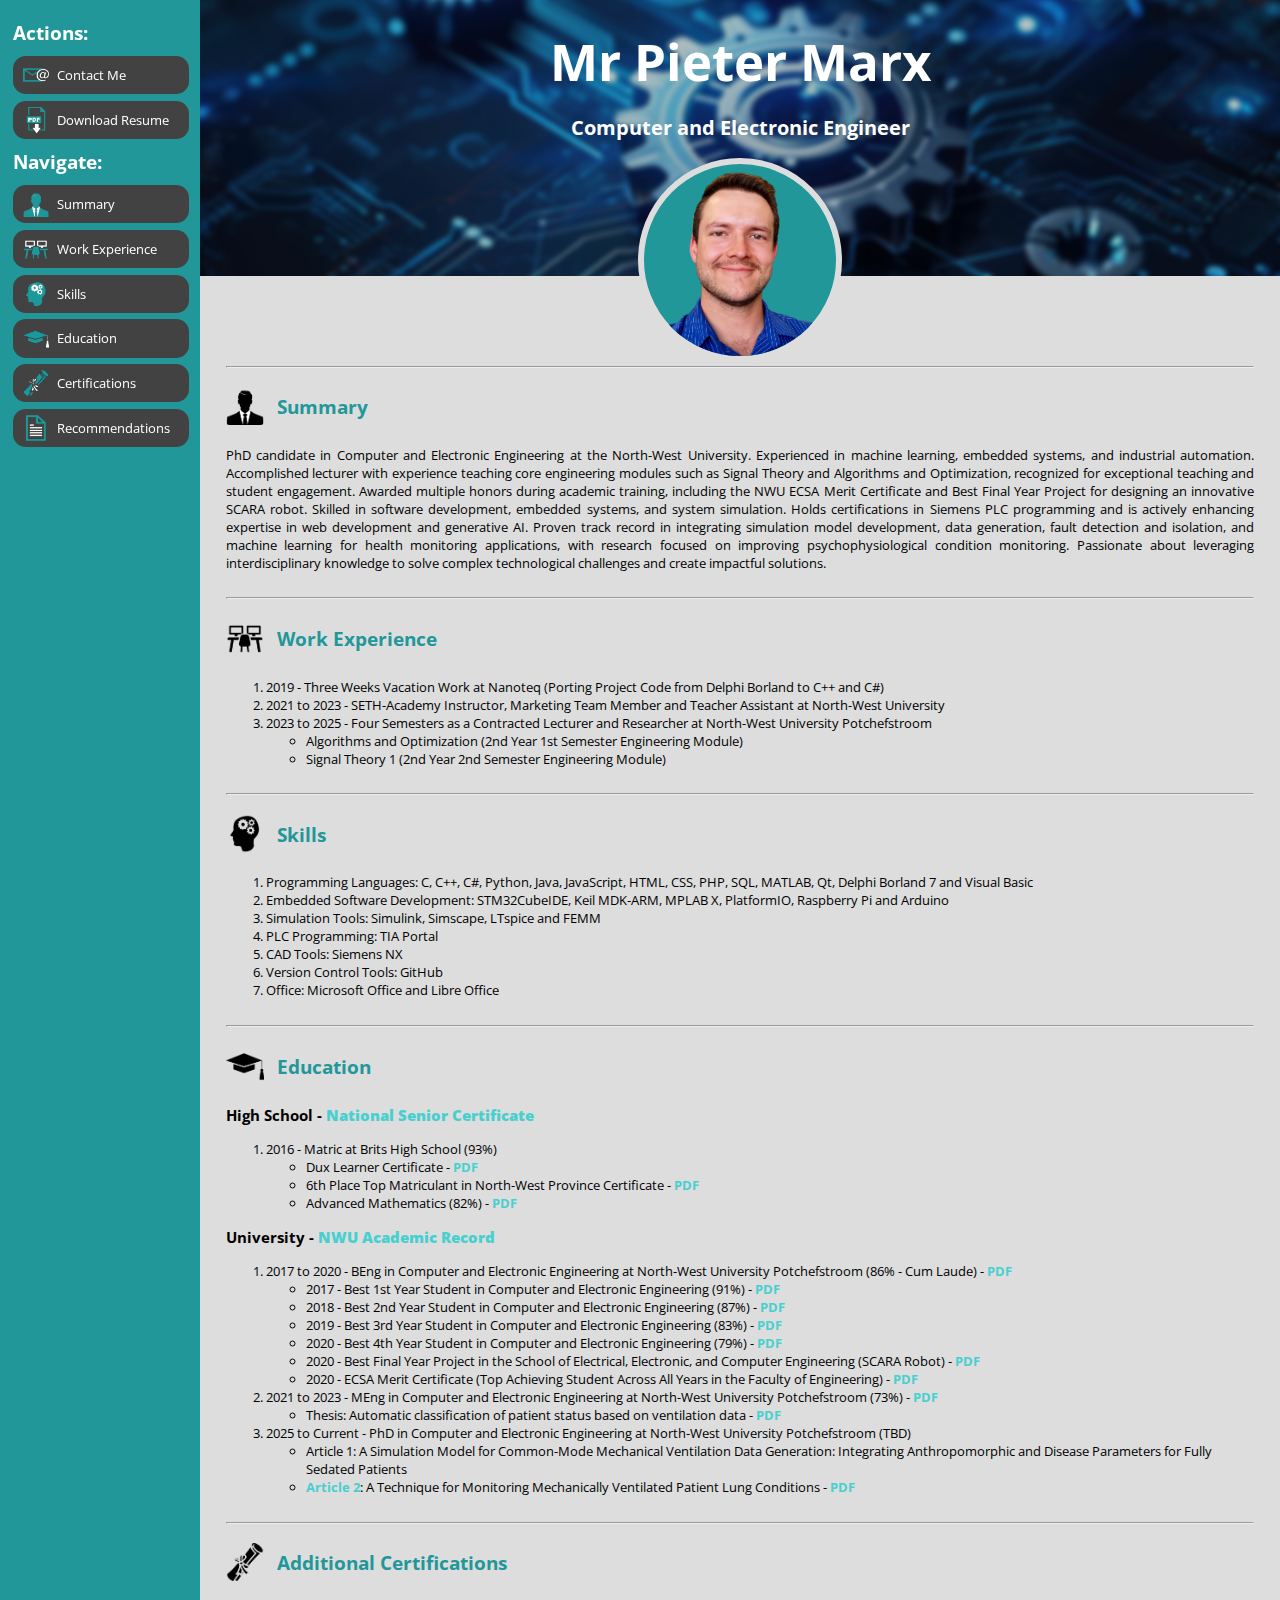
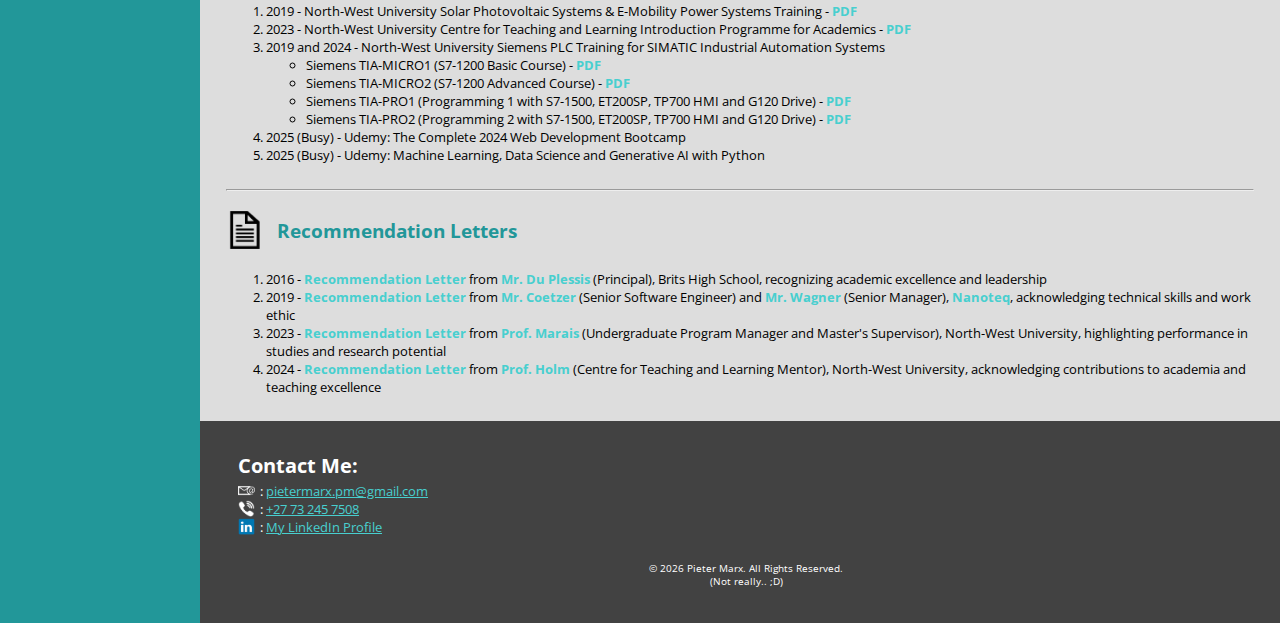
<file: index.html>
<!DOCTYPE html>
<html lang="en">
  <head>
    <meta charset="UTF-8" />
    <meta name="viewport" content="width=device-width, initial-scale=1.0" />
    <title>Pieter Marx Resume</title>

    <link
      href="https://fonts.googleapis.com/css2?family=Roboto:wght@400;700&display=swap"
      rel="stylesheet"
    />

    <link
      href="https://fonts.googleapis.com/css2?family=Open+Sans:wght@400;600;700&display=swap"
      rel="stylesheet"
    />

    <link
      rel="stylesheet"
      href="https://TheRealPieterMarx.github.io/Pieter-Marx-Resume/src/styles/styles.css"
    />
  </head>
  <body>
    <div class="container">
      <nav class="nav-bar">
        <div class="nav">
          <h2>Actions:</h2>
          <a
            href="#contact"
            class="flex-link"
            aria-label="Navigate to Contact Section"
          >
            <img
              class="icon-small"
              src="https://TheRealPieterMarx.github.io/Pieter-Marx-Resume/assets/images/email-color.png"
              alt="Contact Me Icon"
            />
            <span>Contact Me</span></a
          >

          <a
            id="download"
            href="javascript:void(0)"
            class="flex-link"
            aria-label="Download Resume"
          >
            <img
              class="icon-small"
              src="https://TheRealPieterMarx.github.io/Pieter-Marx-Resume/assets/images/pdf-color.png"
              alt="Download Resume Icon"
            />
            <span>Download Resume</span>
          </a>
          <h2>Navigate:</h2>
          <a href="#section-summary" aria-label="Navigate to Summary Section">
            <img
              class="icon-small"
              src="https://TheRealPieterMarx.github.io/Pieter-Marx-Resume/assets/images/profile-color.png"
              alt="Summary Icon"
            />
            <span>Summary</span></a
          >
          <a
            href="#section-experience"
            aria-label="Navigate to Work Experience Section"
          >
            <img
              class="icon-small"
              src="https://TheRealPieterMarx.github.io/Pieter-Marx-Resume/assets/images/work-color.png"
              alt="Work Experience Icon"
            />
            <span>Work Experience</span></a
          >
          <a href="#section-skills" aria-label="Navigate to Skills Section">
            <img
              class="icon-small"
              src="https://TheRealPieterMarx.github.io/Pieter-Marx-Resume/assets/images/skills-color.png"
              alt="Skills Icon"
            />
            <span>Skills</span></a
          >        
          <a
            href="#section-education"
            aria-label="Navigate to Education Section"
          >
            <img
              class="icon-small"
              src="https://TheRealPieterMarx.github.io/Pieter-Marx-Resume/assets/images/education-color.png"
              alt="Education Icon"
            />
            <span>Education</span></a
          >
          <a
            href="#section-certificates"
            aria-label="Navigate to Certificates Section"
          >
            <img
              class="icon-small"
              src="https://TheRealPieterMarx.github.io/Pieter-Marx-Resume/assets/images/certificate-color.png"
              alt="Certificates Icon"
            />
            <span>Certifications</span></a
          >
          <a
            href="#section-recommendations"
            class="flex-link"
            aria-label="Navigate to Recommendations Section"
          >
            <img
              class="icon-small"
              src="https://TheRealPieterMarx.github.io/Pieter-Marx-Resume/assets/images/letter-color.png"
              alt="Recommendations Icon"
            />
            <span>Recommendations</span></a
          >
        </div>
      </nav>
      <main class="content">
        <header class="header">
          <h1>Mr Pieter Marx</h1>
          <h2 class="profession">Computer and Electronic Engineer</h2>

          <a
            href="https://TheRealPieterMarx.github.io/Pieter-Marx-Resume/assets/images/marx_alpha_crop.png"
            target="_blank"
          >
            <img
              class="portrait"
              src="https://TheRealPieterMarx.github.io/Pieter-Marx-Resume/assets/images/marx_alpha_crop.png"
              alt="Pieter Marx Profile Photo"
            />
          </a>

          <div id="contact-print">
            <h2>Contact Me:</h2>
            <ul>
              <li>
                <img
                  class="icon-very-small"
                  src="https://TheRealPieterMarx.github.io/Pieter-Marx-Resume/assets/images/email-white.png"
                  alt="Email Icon"
                />
                :
                <a href="mailto:pietermarx.pm@gmail.com"
                  >pietermarx.pm@gmail.com</a
                >
              </li>
              <li>
                <img
                  class="icon-very-small"
                  src="https://TheRealPieterMarx.github.io/Pieter-Marx-Resume/assets/images/phone-white.png"
                  alt="Phone Icon"
                />
                : <a href="tel:+27732457508">+27 73 245 7508</a>
              </li>
              <li>
                <img
                  class="icon-very-small"
                  src="https://TheRealPieterMarx.github.io/Pieter-Marx-Resume/assets/images/linkedin.png"
                  alt="LinkedIn Icon"
                />
                :
                <a
                  href="https://www.linkedin.com/in/pieter-marx-3a6214151/"
                  target="_blank"
                  >My LinkedIn Profile</a
                >
              </li>
              <li>
                <img
                  class="icon-very-small"
                  src="https://TheRealPieterMarx.github.io/Pieter-Marx-Resume/assets/images/web-white.png"
                  alt="Web Icon"
                />
                :
                <a
                  href="https://therealpietermarx.github.io/Pieter-Marx-Resume/"
                  target="_blank"
                  >My Online Resume</a
                >
              </li>
            </ul>
          </div>
        </header>

        <!-- Summary Section -->
        <section id="section-summary">
          <hr />
          <img
            class="icon"
            src="https://TheRealPieterMarx.github.io/Pieter-Marx-Resume/assets/images/profile.png"
            alt="Summary Icon"
          />

          <h2>Summary</h2>
          <p>
            PhD candidate in Computer and Electronic Engineering at the
            North-West University. Experienced in machine learning, embedded
            systems, and industrial automation. Accomplished lecturer with
            experience teaching core engineering modules such as Signal Theory
            and Algorithms and Optimization, recognized for exceptional teaching
            and student engagement. Awarded multiple honors during academic
            training, including the NWU ECSA Merit Certificate and Best Final
            Year Project for designing an innovative SCARA robot. Skilled in
            software development, embedded systems, and system simulation. Holds
            certifications in Siemens PLC programming and is actively enhancing
            expertise in web development and generative AI. Proven track record
            in integrating simulation model development, data generation, fault
            detection and isolation, and machine learning for health monitoring
            applications, with research focused on improving psychophysiological
            condition monitoring. Passionate about leveraging interdisciplinary
            knowledge to solve complex technological challenges and create
            impactful solutions.
          </p>
        </section>

        <!-- Work Experience Section -->
        <section id="section-experience">
          <hr />
          <img
            class="icon"
            src="https://TheRealPieterMarx.github.io/Pieter-Marx-Resume/assets/images/work.png"
            alt="Work Icon"
          />
          <h2>Work Experience</h2>
          <ol>
            <li>
              2019 - Three Weeks Vacation Work at Nanoteq (Porting Project Code
              from Delphi Borland to C++ and C#)
            </li>
            <li>
              2021 to 2023 - SETH-Academy Instructor, Marketing Team Member and
              Teacher Assistant at North-West University
            </li>
            <li>
              2023 to 2025 - Four Semesters as a Contracted Lecturer and
              Researcher at North-West University Potchefstroom
              <ul>
                <li>
                  Algorithms and Optimization (2nd Year 1st Semester Engineering
                  Module)
                </li>
                <li>
                  Signal Theory 1 (2nd Year 2nd Semester Engineering Module)
                </li>
              </ul>
            </li>
          </ol>
        </section>

<!-- Skills Section -->
        <section id="section-skills">
          <hr />
          <img
            class="icon"
            src="https://TheRealPieterMarx.github.io/Pieter-Marx-Resume/assets/images/skills.png"
            alt="Skills Icon"
          />
          <h2>Skills</h2>
          <ol class="skills-list">
            <li>
              Programming Languages: C, C++, C#, Python, Java, JavaScript, HTML,
              CSS, PHP, SQL, MATLAB, Qt, Delphi Borland 7 and Visual Basic
            </li>
            <li>
              Embedded Software Development: STM32CubeIDE, Keil MDK-ARM, MPLAB
              X, PlatformIO, Raspberry Pi and Arduino
            </li>
            <li>Simulation Tools: Simulink, Simscape, LTspice and FEMM</li>
            <!-- <li>Web Development: To Be Added</li>-->
            <li>PLC Programming: TIA Portal</li>
            <li>CAD Tools: Siemens NX</li>
            <li>Version Control Tools: GitHub</li>
            <li>Office: Microsoft Office and Libre Office</li>
          </ol>
        </section>

        <!-- Education Section -->
        <section id="section-education">
          <hr />
          <img
            class="icon"
            src="https://TheRealPieterMarx.github.io/Pieter-Marx-Resume/assets/images/education.png"
            alt="Education Icon"
          />
          <h2>Education</h2>
          <h3>High School -
            <a
              href="https://TheRealPieterMarx.github.io/Pieter-Marx-Resume/assets/docs/NSC.pdf"
              target="_blank"
              >National Senior Certificate</a
            >
          </h3>
          <ol>
            <li>
              2016 - Matric at Brits High School (93%)
              <ul>
                <li>
                  Dux Learner Certificate -
                  <a
                    href="https://TheRealPieterMarx.github.io/Pieter-Marx-Resume/assets/docs/Dux.pdf"
                    target="_blank"
                    >PDF</a
                  >
                </li>
                <li>
                  6th Place Top Matriculant in North-West Province Certificate -
                  <a
                    href="https://TheRealPieterMarx.github.io/Pieter-Marx-Resume/assets/docs/6th_Province.pdf"
                    target="_blank"
                    >PDF</a
                  >
                </li>
                <li>
                  Advanced Mathematics (82%) -
                  <a
                    href="https://TheRealPieterMarx.github.io/Pieter-Marx-Resume/assets/docs/Maths.pdf"
                    target="_blank"
                    >PDF</a
                  >
                </li>
              </ul>
            </li>
          </ol>
          <h3>
            University -
            <a
              href="https://TheRealPieterMarx.github.io/Pieter-Marx-Resume/assets/docs/NWU Academic Record.pdf"
              target="_blank"
              >NWU Academic Record</a
            >
          </h3>
          <ol>
            <li>
              2017 to 2020 - BEng in Computer and Electronic Engineering at
              North-West University Potchefstroom (86% - Cum Laude) -
              <a
                href="https://TheRealPieterMarx.github.io/Pieter-Marx-Resume/assets/docs/BEng.pdf"
                target="_blank"
                >PDF</a
              >
              <ul>
                <li>
                  2017 - Best 1st Year Student in Computer and Electronic
                  Engineering (91%) -
                  <a
                    href="https://TheRealPieterMarx.github.io/Pieter-Marx-Resume/assets/docs/Best_Student_2017.pdf"
                    target="_blank"
                    >PDF</a
                  >
                </li>
                <li>
                  2018 - Best 2nd Year Student in Computer and Electronic
                  Engineering (87%) -
                  <a
                    href="https://TheRealPieterMarx.github.io/Pieter-Marx-Resume/assets/docs/Best_Student_2018.pdf"
                    target="_blank"
                    >PDF</a
                  >
                </li>
                <li>
                  2019 - Best 3rd Year Student in Computer and Electronic
                  Engineering (83%) -
                  <a
                    href="https://TheRealPieterMarx.github.io/Pieter-Marx-Resume/assets/docs/Best_Student_2019.pdf"
                    target="_blank"
                    >PDF</a
                  >
                </li>
                <li>
                  2020 - Best 4th Year Student in Computer and Electronic
                  Engineering (79%) -
                  <a
                    href="https://TheRealPieterMarx.github.io/Pieter-Marx-Resume/assets/docs/Best_Student_2020.pdf"
                    target="_blank"
                    >PDF</a
                  >
                </li>
                <li>
                  2020 - Best Final Year Project in the School of Electrical,
                  Electronic, and Computer Engineering (SCARA Robot) -
                  <a
                    href="https://TheRealPieterMarx.github.io/Pieter-Marx-Resume/assets/docs/SCARA_Robot.pdf"
                    target="_blank"
                    >PDF</a
                  >
                </li>
                <li>
                  2020 - ECSA Merit Certificate (Top Achieving Student Across
                  All Years in the Faculty of Engineering) -
                  <a
                    href="https://TheRealPieterMarx.github.io/Pieter-Marx-Resume/assets/docs/ECSA.pdf"
                    target="_blank"
                    >PDF</a
                  >
                </li>
              </ul>
            </li>
            <li>
              2021 to 2023 - MEng in Computer and Electronic Engineering at
              North-West University Potchefstroom (73%) -
              <a
                href="https://TheRealPieterMarx.github.io/Pieter-Marx-Resume/assets/docs/MEng.pdf"
                target="_blank"
                >PDF</a
              >
              <ul>
                <li>
                  Thesis: Automatic classification of patient status based on
                  ventilation data -
                  <a
                    href="https://TheRealPieterMarx.github.io/Pieter-Marx-Resume/assets/docs/MEng_Thesis.pdf"
                    target="_blank"
                    >PDF</a
                  >
                </li>
              </ul>
            </li>
            <li>
              2025 to Current - PhD in Computer and Electronic Engineering at
              North-West University Potchefstroom (TBD)
              <ul>
                <li>
                  Article 1: A Simulation Model for Common-Mode Mechanical
                  Ventilation Data Generation: Integrating Anthropomorphic and
                  Disease Parameters for Fully Sedated Patients
                </li>
                <li>
                  <a
                    href="https://pubmed.ncbi.nlm.nih.gov/39682525/"
                    target="_blank"
                    >Article 2</a
                  >: A Technique for Monitoring Mechanically Ventilated Patient
                  Lung Conditions -
                  <a
                    href="https://TheRealPieterMarx.github.io/Pieter-Marx-Resume/assets/docs/Article2.pdf"
                    target="_blank"
                    >PDF</a
                  >
                </li>
              </ul>
            </li>
          </ol>
        </section>

        <!-- Extra Certifications Section -->
        <section id="section-certificates">
          <hr />
          <img
            class="icon"
            src="https://TheRealPieterMarx.github.io/Pieter-Marx-Resume/assets/images/certificate.png"
            alt="Certificates Icon"
          />
          <h2>Additional Certifications</h2>
          <ol>
            <li>
              2019 - North-West University Solar Photovoltaic Systems &
              E-Mobility Power Systems Training -
              <a
                href="https://TheRealPieterMarx.github.io/Pieter-Marx-Resume/assets/docs/Solar.pdf"
                target="_blank"
                >PDF</a
              >
            </li>
            <li>
              2023 - North-West University Centre for Teaching and Learning
              Introduction Programme for Academics -
              <a
                href="https://TheRealPieterMarx.github.io/Pieter-Marx-Resume/assets/docs/T&L.pdf"
                target="_blank"
                >PDF</a
              >
            </li>
            <li>
              2019 and 2024 - North-West University Siemens PLC Training for
              SIMATIC Industrial Automation Systems
              <ul>
                <li>
                  Siemens TIA-MICRO1 (S7-1200 Basic Course) -
                  <a
                    href="https://TheRealPieterMarx.github.io/Pieter-Marx-Resume/assets/docs/SIEMENS_TIA_MICRO1.pdf"
                    target="_blank"
                    >PDF</a
                  >
                </li>
                <li>
                  Siemens TIA-MICRO2 (S7-1200 Advanced Course) -
                  <a
                    href="https://TheRealPieterMarx.github.io/Pieter-Marx-Resume/assets/docs/SIEMENS_TIA_MICRO2.pdf"
                    target="_blank"
                    >PDF</a
                  >
                </li>
                <li>
                  Siemens TIA-PRO1 (Programming 1 with S7-1500, ET200SP, TP700
                  HMI and G120 Drive) -
                  <a
                    href="https://TheRealPieterMarx.github.io/Pieter-Marx-Resume/assets/docs/SIEMENS_TIA_PRO1.pdf"
                    target="_blank"
                    >PDF</a
                  >
                </li>
                <li>
                  Siemens TIA-PRO2 (Programming 2 with S7-1500, ET200SP, TP700
                  HMI and G120 Drive) -
                  <a
                    href="https://TheRealPieterMarx.github.io/Pieter-Marx-Resume/assets/docs/SIEMENS_TIA_PRO2.pdf"
                    target="_blank"
                    >PDF</a
                  >
                </li>
              </ul>
            </li>
            <li>
              2025 (Busy) - Udemy: The Complete 2024 Web Development Bootcamp
            </li>
            <li>
              2025 (Busy) - Udemy: Machine Learning, Data Science and Generative
              AI with Python
            </li>
          </ol>
        </section>

        <!-- Recommendation Letters Section -->
        <section id="section-recommendations">
          <hr />
          <img
            class="icon"
            src="https://TheRealPieterMarx.github.io/Pieter-Marx-Resume/assets/images/letter.png"
            alt="Recommendations Icon"
          />
          <h2>Recommendation Letters</h2>
          <ol>
            <li>
              2016 -
              <a
                href="https://TheRealPieterMarx.github.io/Pieter-Marx-Resume/assets/docs/Recommendation_Letter_1.pdf"
                target="_blank"
                >Recommendation Letter</a
              >
              from
              <a
                href="https://www.facebook.com/hardus.duplessis.3"
                target="_blank"
                >Mr. Du Plessis</a
              >
              (Principal), Brits High School, recognizing academic excellence
              and leadership
            </li>
            <li>
              2019 -
              <a
                href="https://TheRealPieterMarx.github.io/Pieter-Marx-Resume/assets/docs/Recommendation_Letter_2.pdf"
                target="_blank"
                >Recommendation Letter</a
              >
              from
              <a
                href="https://www.linkedin.com/in/jaco-coetzer-2a86628b"
                target="_blank"
                >Mr. Coetzer</a
              >
              (Senior Software Engineer) and
              <a
                href="https://www.linkedin.com/in/chris-wagner-9ab39524"
                target="_blank"
                >Mr. Wagner</a
              >
              (Senior Manager),
              <a href="https://www.nanoteq.com/" target="_blank">Nanoteq</a>,
              acknowledging technical skills and work ethic
            </li>
            <li>
              2023 -
              <a
                href="https://TheRealPieterMarx.github.io/Pieter-Marx-Resume/assets/docs/Recommendation_Letter_3.pdf"
                target="_blank"
                >Recommendation Letter</a
              >
              from
              <a
                href="https://www.linkedin.com/in/henri-marais-55308830/"
                target="_blank"
                >Prof. Marais</a
              >
              (Undergraduate Program Manager and Master's Supervisor),
              North-West University, highlighting performance in studies and
              research potential
            </li>
            <li>
              2024 -
              <a
                href="https://TheRealPieterMarx.github.io/Pieter-Marx-Resume/assets/docs/Recommendation_Letter_4.pdf"
                target="_blank"
                >Recommendation Letter</a
              >
              from
              <a
                href="https://www.linkedin.com/in/johann-holm-9458392"
                target="_blank"
                >Prof. Holm</a
              >
              (Centre for Teaching and Learning Mentor), North-West University,
              acknowledging contributions to academia and teaching excellence
            </li>
          </ol>
        </section>

        <footer>
          <div id="contact">
            <h2>Contact Me:</h2>
            <ul>
              <li>
                <img
                  class="icon-very-small"
                  src="https://TheRealPieterMarx.github.io/Pieter-Marx-Resume/assets/images/email-white.png"
                  alt="Email Icon"
                />
                :
                <a href="mailto:pietermarx.pm@gmail.com"
                  >pietermarx.pm@gmail.com</a
                >
              </li>
              <li>
                <img
                  class="icon-very-small"
                  src="https://TheRealPieterMarx.github.io/Pieter-Marx-Resume/assets/images/phone-white.png"
                  alt="Phone Icon"
                />
                : <a href="tel:+27732457508">+27 73 245 7508</a>
              </li>
              <li>
                <img
                  class="icon-very-small"
                  src="https://TheRealPieterMarx.github.io/Pieter-Marx-Resume/assets/images/linkedin.png"
                  alt="LinkedIn Icon"
                />
                :
                <a
                  href="https://www.linkedin.com/in/pieter-marx-3a6214151/"
                  target="_blank"
                  >My LinkedIn Profile</a
                >
              </li>
            </ul>
          </div>
          <p id="footer-copyright"></p>
        </footer>

        <script src="https://TheRealPieterMarx.github.io/Pieter-Marx-Resume/src/scripts/main.js"></script>
      </main>
    </div>
  </body>
</html>
</file>
